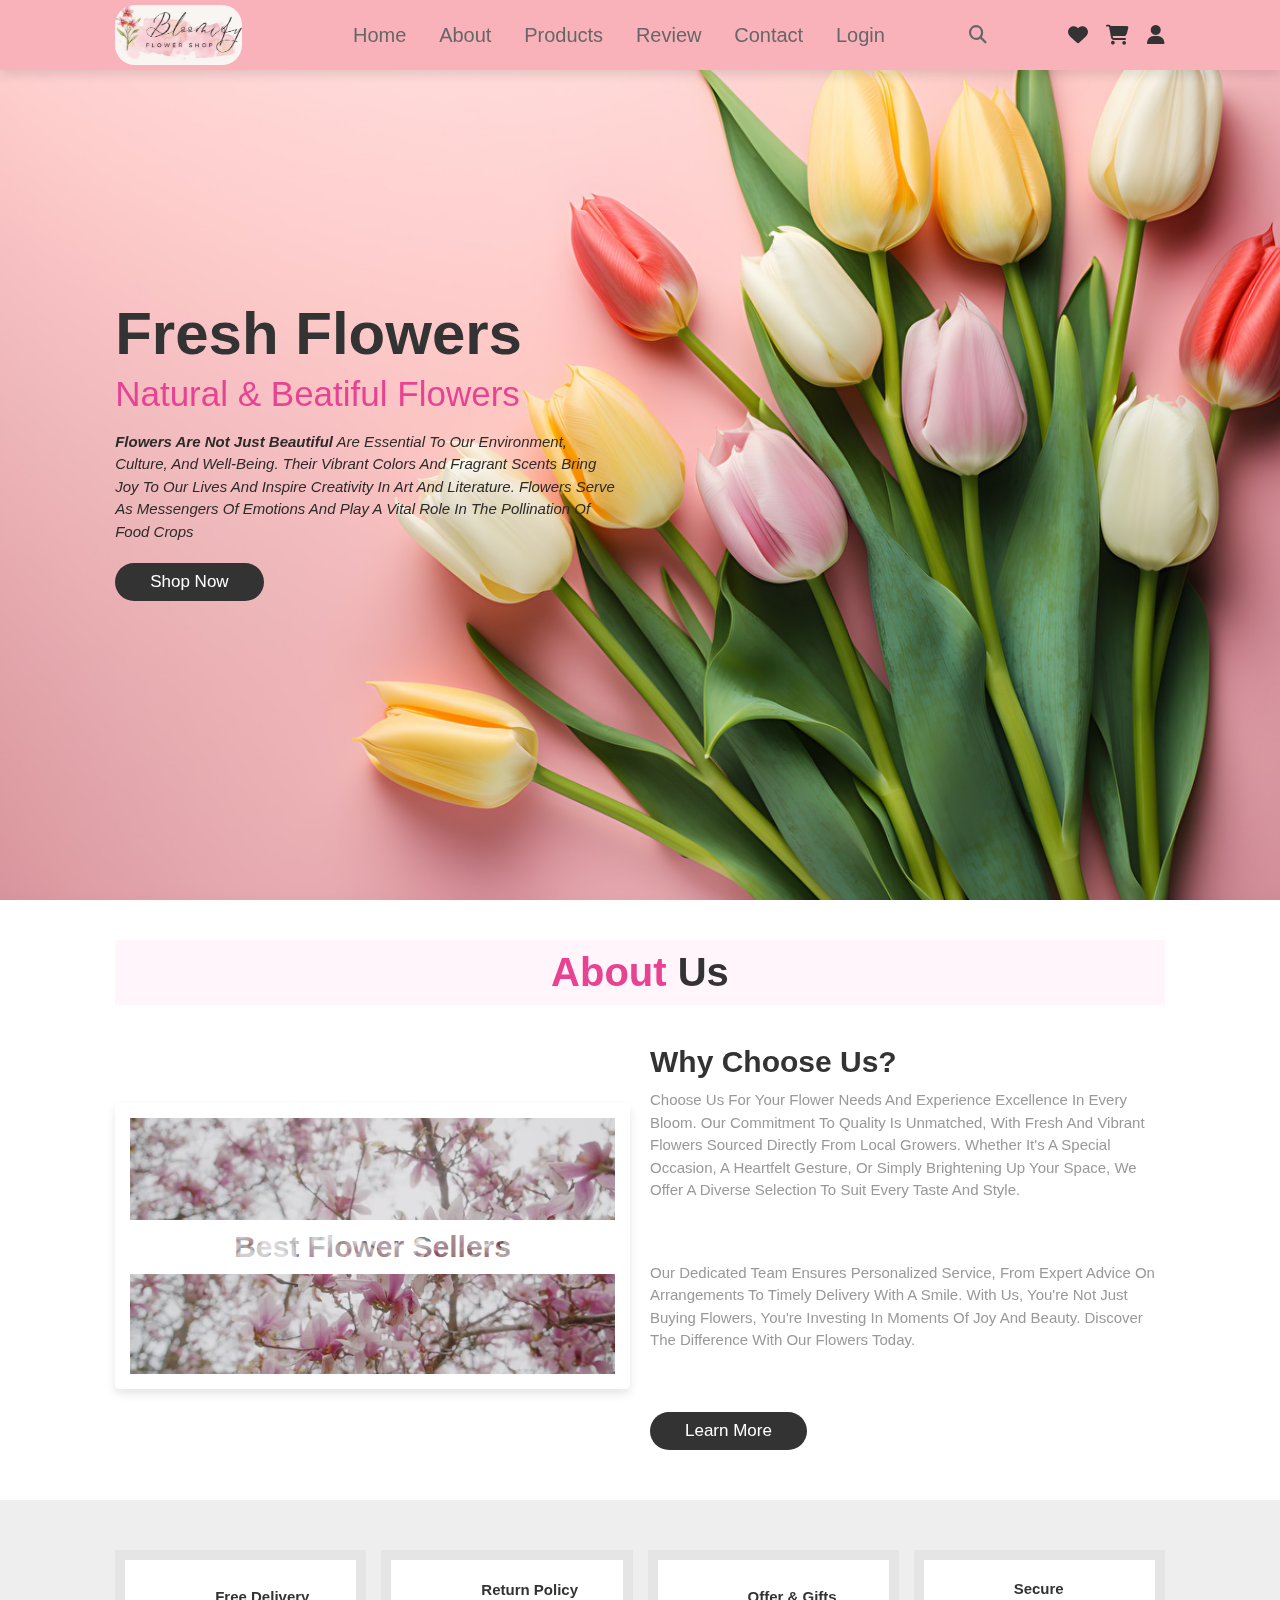
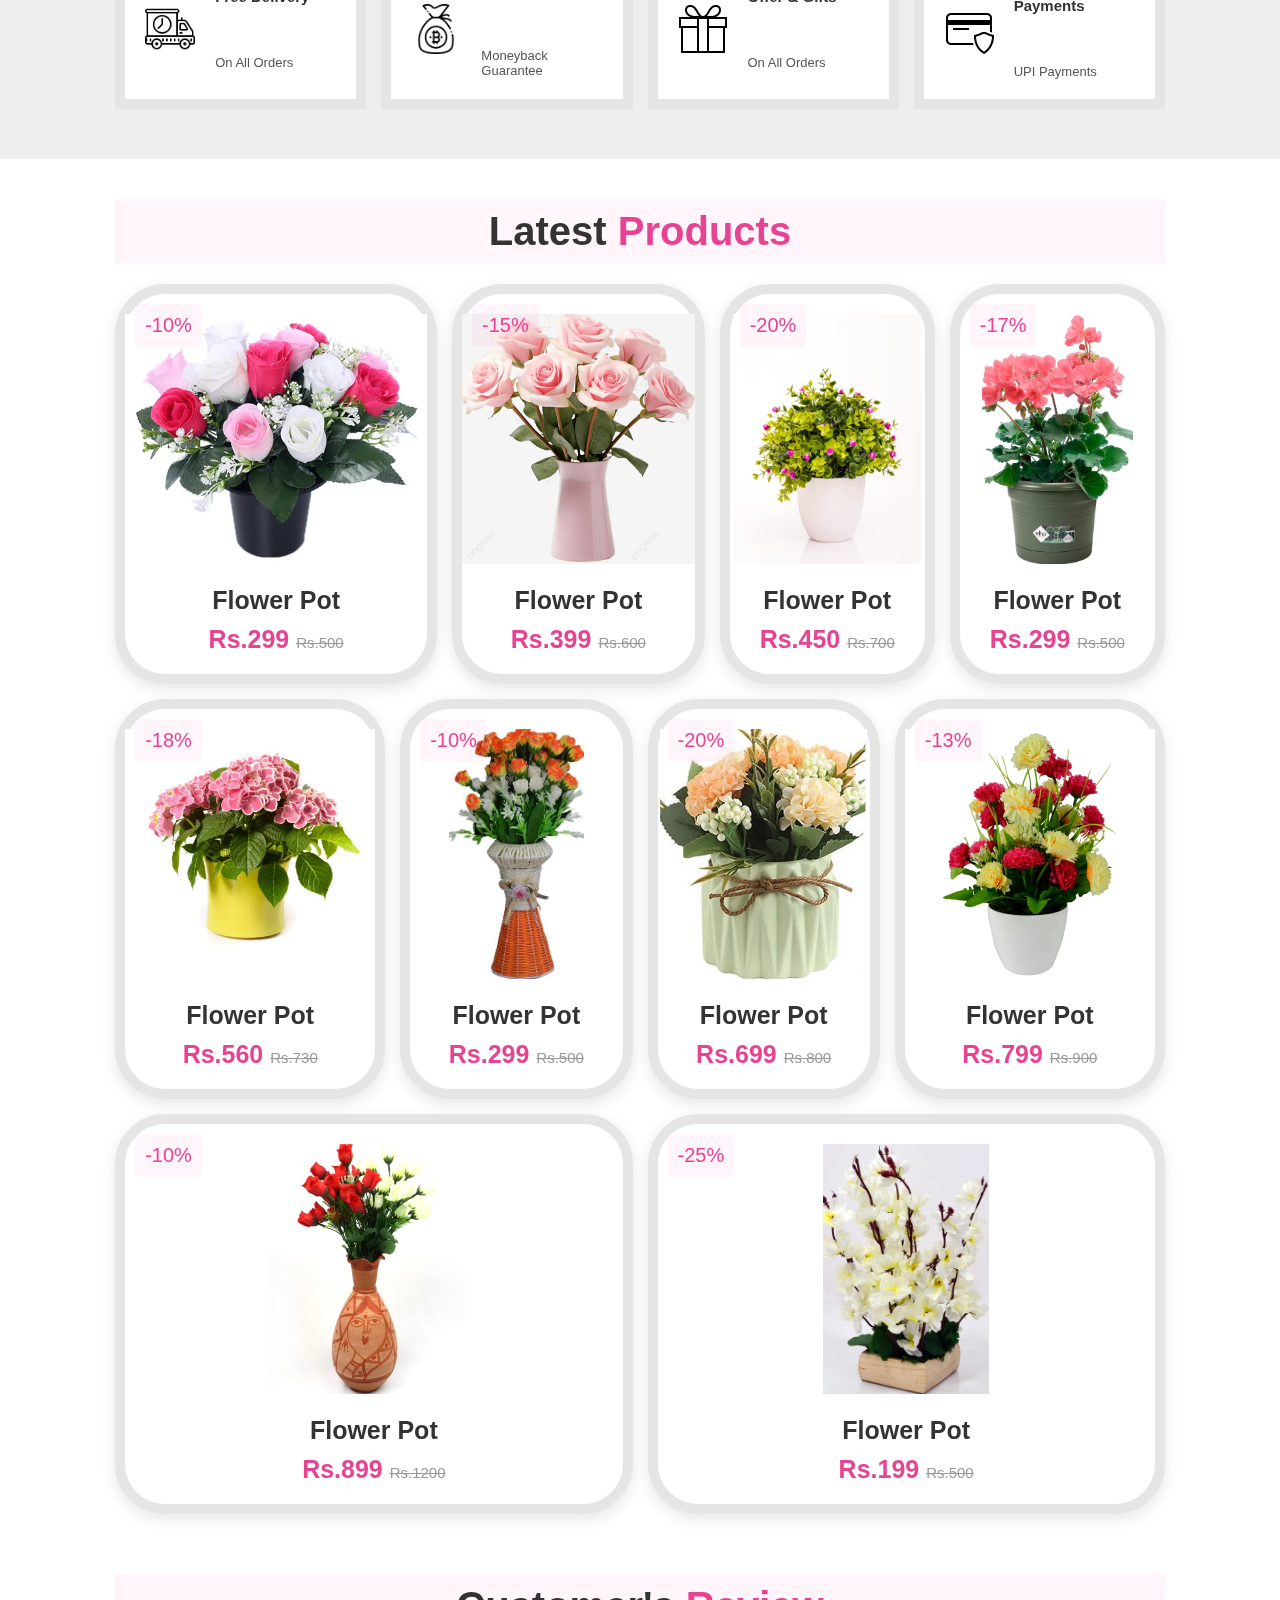
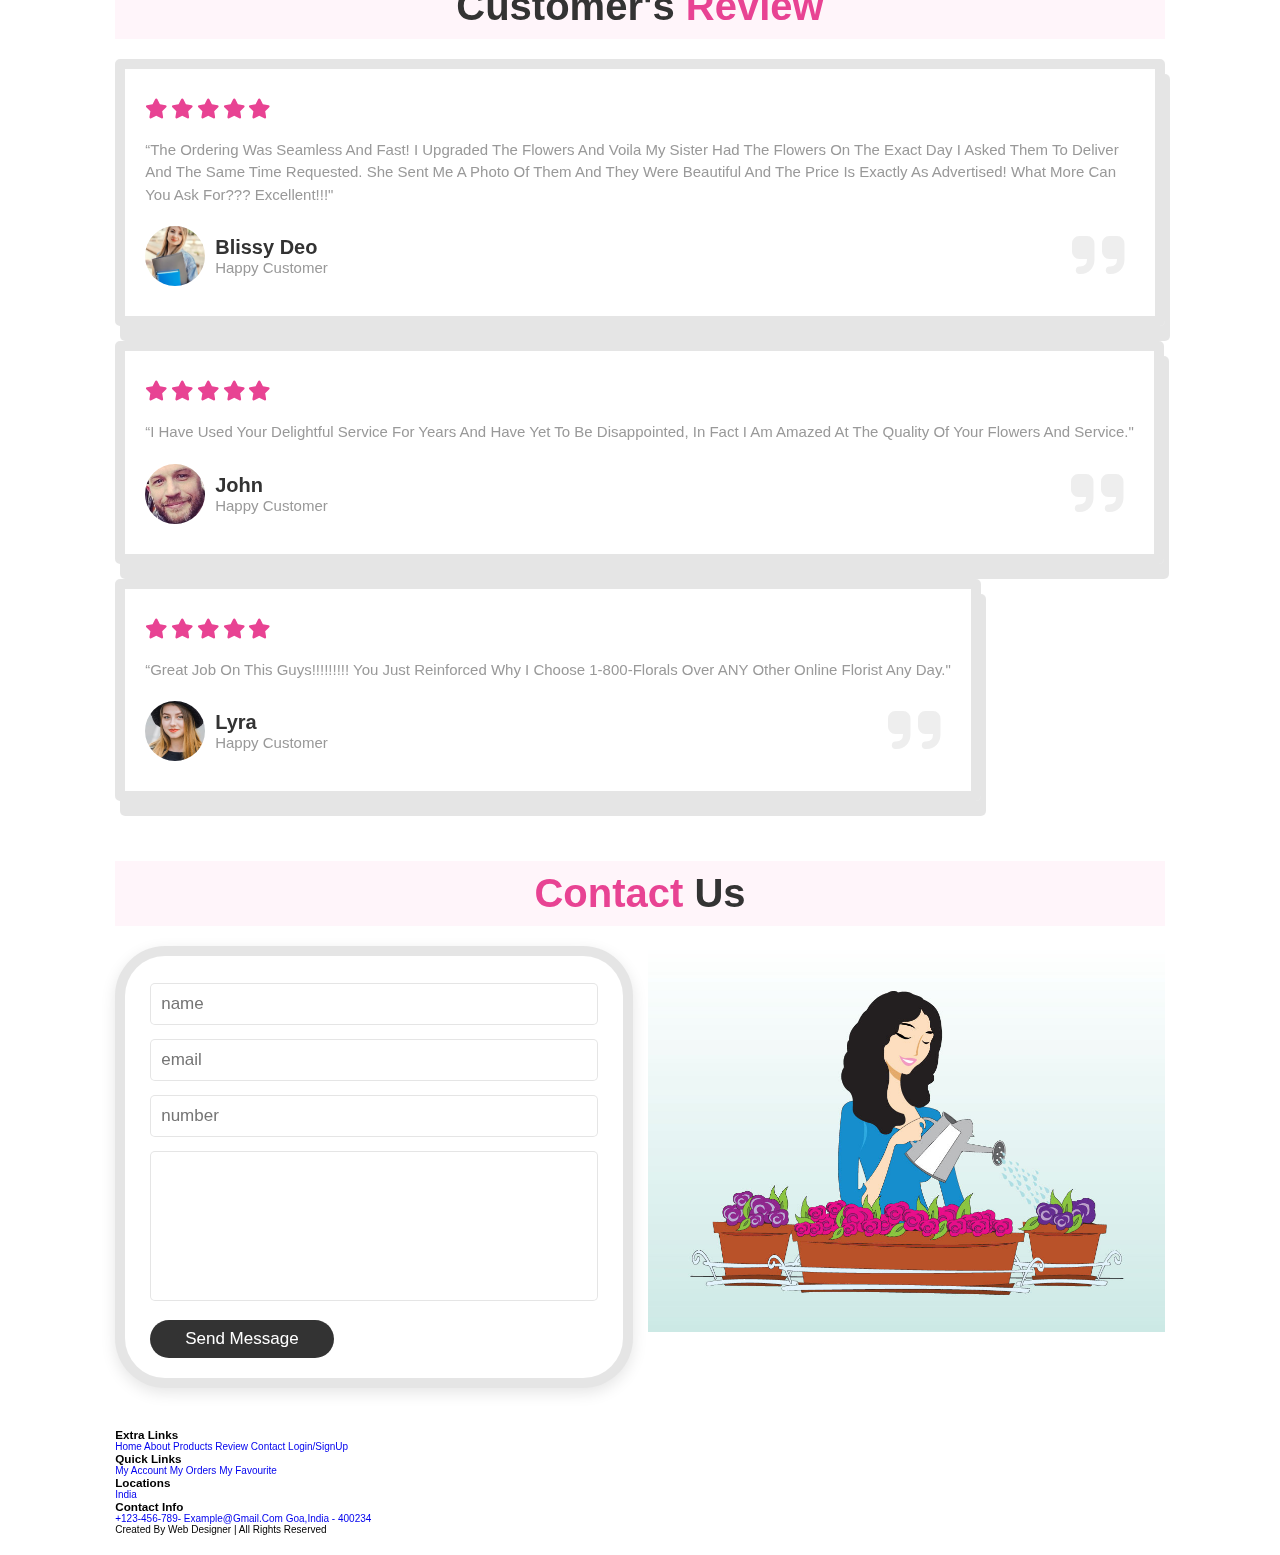
<file: index.html>
<!DOCTYPE html>
<html lang="en">
<head>
    <meta charset="UTF-8">
    <meta name="viewport" content="width=device-width, initial-scale=1.0">
    <title>Flower website</title>

    <!-- font awesome cdn link -->
    <link rel="stylesheet" href="https://cdnjs.cloudflare.com/ajax/libs/font-awesome/6.5.1/css/all.min.css">

    <!-- custom css file link -->
    <link rel="stylesheet" href="style.css">

</head>
<body>
    <!-- header section start -->
    <header>


        <input type="checkbox" name="" id="toggler">
    
        


        <!-- <a href="logo.jpg" class="logo"></a> -->
        <img src="logo.jpg" class="hello">

        <nav class="navbar">
            <a href="#home">home</a>
            <a href="#about">about</a>
            <a href="#products">products</a>
            <a href="#review">review</a>
            <a href="#contact">contact</a>
            <a href="login.html">Login</a>
        </nav>

        <div class="box1">
            <input type="text" placeholder="Search...">
            <a href="#">
                <i class="fas fa-search"></i>
            </a>
        </div>

        <div class="icons">
            <a href="#" class="fas fa-heart"></a>
            <a href="#" class="fas fa-shopping-cart"></a>
            <a href="#" class="fas fa-user"></a>
        </div>
    </header>



     <!-- header section end -->

     <!-- home section start -->
     <section class="home" id="">

        <div class="content">
            <h3>Fresh flowers</h3>
            <span>Natural & beatiful flowers</span>
            <p> <b><i>Flowers are not just beautiful</b> are essential to our environment, culture, and well-being. Their vibrant colors and fragrant scents bring joy to our lives and inspire creativity in art and literature. Flowers serve as messengers of emotions and play a vital role in the pollination of food crops</i></p>
            <a href="#" class="btn">Shop now</a>
        </div>

     </section>


     <!-- home section ends -->

     <!-- about section start -->
     <section class="about"  id="about">

        <h1 class="heading"> <span> about </span> us </h1>

        <div class="row">

            <div class="video-container">
                <video src="video.mp4" loop autoplay muted></video>
                <h3>Best flower sellers</h3>
            </div>

            <div class="content">
                <h3>Why choose us?</h3>
                <p>Choose us for your flower needs and experience excellence in every bloom. Our commitment to quality is unmatched, with fresh and vibrant flowers sourced directly from local growers. Whether it's a special occasion, a heartfelt gesture, or simply brightening up your space, we offer a diverse selection to suit every taste and style.</p>
                <p> Our dedicated team ensures personalized service, from expert advice on arrangements to timely delivery with a smile. With us, you're not just buying flowers, you're investing in moments of joy and beauty. Discover the difference with our flowers today.</p>
                <a href="#" class="btn">learn more</a>
            </div>



        </div>
     </section>



     <!-- about section ends -->

     <!-- icons section start -->

    <section class="icons-container">

        <div class="icons">
            <img src="icons8-delivery-64.png" alt="">
            <div class="info">
                <h3>Free delivery</h3>
                <span>on all orders</span>
            </div>

        </div>
        <div class="icons">
            <img src="icons8-coin-bag-58.png" alt="">
            <div class="info">
                <h3>return policy</h3>
                <span>moneyback guarantee</span>
            </div>
        </div>

        <div class="icons">
            <img src="icons8-gift-50.png" alt="">
            <div class="info">
                <h3>offer & gifts</h3>
                <span>on all orders</span>
            </div>
            </div>

            <div class="icons">
                <img src="icons8-secure-payment-50.png" alt="">
                <div class="info">
                    <h3>secure payments</h3>
                    <span>UPI payments</span>
                </div>
                </div>


    </section>
    


        <!-- icons section end -->

        <!-- products section start -->

        <section class="products" id="products">

            <h1 class="heading">latest <span>products</span></h1>

            <div class="box-container">

                <div class="box">
                <span class="discount">-10%</span>
                <div class="image">
                    <img src="flower_pot.webp" alt="">
                    <div class="icons">
                        <a href="#" class="fas fa-heart"></a>
                        <a href="#" class="cart-btn">add to cart</a>
                        <a href="#" class="fas fa-share"></a>
                    </div>

                </div>
                <div class="content">
                    <h3>flower pot</h3>
                   <div class="price"> Rs.299 <span>Rs.500</span></div>


                </div>
                </div>
                <div class="box">
                    <span class="discount">-15%</span>
                    <div class="image">
                        <img src="flower_pot2.webp" alt="">
                        <div class="icons">
                            <a href="#" class="fas fa-heart"></a>
                            <a href="#" class="cart-btn">add to cart</a>
                            <a href="#" class="fas fa-share"></a>
                        </div>
    
                    </div>
                    <div class="content">
                        <h3>flower pot</h3>
                       <div class="price"> Rs.399 <span>Rs.600</span></div>
    
    
                    </div>
                    </div>

                    <div class="box">
                        <span class="discount">-20%</span>
                        <div class="image">
                            <img src="flower_pot3.webp" alt="">
                            <div class="icons">
                                <a href="#" class="fas fa-heart"></a>
                                <a href="#" class="cart-btn">add to cart</a>
                                <a href="#" class="fas fa-share"></a>
                            </div>
        
                        </div>
                        <div class="content">
                            <h3>flower pot</h3>
                           <div class="price"> Rs.450 <span>Rs.700</span></div>
        
        
                        </div>
                        </div>

                        <div class="box">
                            <span class="discount">-17%</span>
                            <div class="image">
                                <img src="flower_pot4.jpg" alt="">
                                <div class="icons">
                                    <a href="#" class="fas fa-heart"></a>
                                    <a href="#" class="cart-btn">add to cart</a>
                                    <a href="#" class="fas fa-share"></a>
                                </div>
            
                            </div>
                            <div class="content">
                                <h3>flower pot</h3>
                               <div class="price"> Rs.299 <span>Rs.500</span></div>
            
            
                            </div>
                            </div>

                            <div class="box">
                                <span class="discount">-18%</span>
                                <div class="image">
                                    <img src="flower_pot5.webp" alt="">
                                    <div class="icons">
                                        <a href="#" class="fas fa-heart"></a>
                                        <a href="#" class="cart-btn">add to cart</a>
                                        <a href="#" class="fas fa-share"></a>
                                    </div>
                
                                </div>
                                <div class="content">
                                    <h3>flower pot</h3>
                                   <div class="price"> Rs.560 <span>Rs.730</span></div>
                
                
                                </div>
                                </div>

                                <div class="box">
                                    <span class="discount">-10%</span>
                                    <div class="image">
                                        <img src="flower_pot6.jpg" alt="">
                                        <div class="icons">
                                            <a href="#" class="fas fa-heart"></a>
                                            <a href="#" class="cart-btn">add to cart</a>
                                            <a href="#" class="fas fa-share"></a>
                                        </div>
                    
                                    </div>
                                    <div class="content">
                                        <h3>flower pot</h3>
                                       <div class="price"> Rs.299 <span>Rs.500</span></div>
                    
                    
                                    </div>
                                    </div>

                                    <div class="box">
                                        <span class="discount">-20%</span>
                                        <div class="image">
                                            <img src="flower_pot7.jpg" alt="">
                                            <div class="icons">
                                                <a href="#" class="fas fa-heart"></a>
                                                <a href="#" class="cart-btn">add to cart</a>
                                                <a href="#" class="fas fa-share"></a>
                                            </div>
                        
                                        </div>
                                        <div class="content">
                                            <h3>flower pot</h3>
                                           <div class="price"> Rs.699 <span>Rs.800</span></div>
                        
                        
                                        </div>
                                        </div>

                                        <div class="box">
                                            <span class="discount">-13%</span>
                                            <div class="image">
                                                <img src="flower_pot8.webp" alt="">
                                                <div class="icons">
                                                    <a href="#" class="fas fa-heart"></a>
                                                    <a href="#" class="cart-btn">add to cart</a>
                                                    <a href="#" class="fas fa-share"></a>
                                                </div>
                            
                                            </div>
                                            <div class="content">
                                                <h3>flower pot</h3>
                                               <div class="price"> Rs.799 <span>Rs.900</span></div>
                            
                            
                                            </div>
                                            </div>

                                            <div class="box">
                                                <span class="discount">-10%</span>
                                                <div class="image">
                                                    <img src="flower_pot91.webp" alt="">
                                                    <div class="icons">
                                                        <a href="#" class="fas fa-heart"></a>
                                                        <a href="#" class="cart-btn">add to cart</a>
                                                        <a href="#" class="fas fa-share"></a>
                                                    </div>
                                
                                                </div>
                                                <div class="content">
                                                    <h3>flower pot</h3>
                                                   <div class="price"> Rs.899 <span>Rs.1200</span></div>
                                
                                
                                                </div>
                                                </div>

                                                <div class="box">
                                                    <span class="discount">-25%</span>
                                                    <div class="image">
                                                        <img src="flower_pot10.jpg" alt="">
                                                        <div class="icons">
                                                            <a href="#" class="fas fa-heart"></a>
                                                            <a href="#" class="cart-btn">add to cart</a>
                                                            <a href="#" class="fas fa-share"></a>
                                                        </div>
                                    
                                                    </div>
                                                    <div class="content">
                                                        <h3>flower pot</h3>
                                                       <div class="price"> Rs.199 <span>Rs.500</span></div>
                                    
                                    
                                                    </div>
                                                    </div>




            </div>
        </section>

        <!-- products section ends -->

        <!-- review section starts -->
        <section class="review" id="review">
            <h1 class="heading"> Customer's <span>review</span></h1>
        
         
            <div class="box-container">

                <div class="box">
                    <div class="stars">
                        <i class="fas fa-star"></i>
                        <i class="fas fa-star"></i>
                        <i class="fas fa-star"></i>
                        <i class="fas fa-star"></i>
                        <i class="fas fa-star"></i>
                    </div>
                    <p>“The ordering was seamless and fast! I upgraded the flowers and voila my sister
                     had the flowers on the exact day I asked them to deliver and the same time requested.
                      She sent me a photo of them and they were beautiful and the price is exactly as advertised!
                       What more can you ask for??? Excellent!!!" </p>
                    <div class="user">
                        <img src="customer1.jpg" alt="">
                        <div class="user-info">
                            <h3>Blissy deo</h3>
                            <span>Happy customer</span>
                            </div>
                        </div>
                        <span class="fas fa-quote-right"></span>
                </div>

                        
                        <div class="box-container">

                            <div class="box">
                                <div class="stars">
                                    <i class="fas fa-star"></i>
                                    <i class="fas fa-star"></i>
                                    <i class="fas fa-star"></i>
                                    <i class="fas fa-star"></i>
                                    <i class="fas fa-star"></i>
                                </div>
                                <p> “I have used your delightful service for years and have yet to be
                                     disappointed, in fact I am amazed at the quality of your flowers 
                                     and service." </p>
                                <div class="user">
                                    <img src="customer2.avif" alt="">
                                    <div class="user-info">
                                        <h3>John</h3>
                                        <span>Happy customer</span>
            
                                    </div>
                                     </div>
                                     <span class="fas fa-quote-right"></span>
                        </div>
                       

                                    <div class="box-container">

                                        <div class="box">
                                            <div class="stars">
                                                <i class="fas fa-star"></i>
                                                <i class="fas fa-star"></i>
                                                <i class="fas fa-star"></i>
                                                <i class="fas fa-star"></i>
                                                <i class="fas fa-star"></i>
                                            </div>
                                            <p>“Great job on this guys!!!!!!!!! You just reinforced why I
                                                 choose 1-800-Florals over ANY other online florist any day." </p>
                                            <div class="user">
                                                <img src="customer3.jpg" alt="">
                                                <div class="user-info">
                                                    <h3>Lyra</h3>
                                                    <span>Happy customer</span>
                        
                                                </div>
                    </div>
                    <span class="fas fa-quote-right"></span>

                </div>
            </div>
        </section>




        <!-- review section ends -->

        <!-- contact section starts -->

        <section class="contact" id="contact">
            <h1 class="heading" > <span> contact </span> us </h1>
            <div class="row">
                <form action="">
                    <input type="text" placeholder="name" class="box">
                    <input type="email" placeholder="email" class="box">
                    <input type="number" placeholder="number" class="box">
                    <textarea name="" class="box" placeholder="message" id="" cols="30" rows="10">

                    </textarea>
                    <input type="submit" value="send message" class="btn">
                </form>

                <div class="image">
                    <img src="FreeVector-Woman-Watering-Plants.jpg" alt="">
                </div>
            </div>
        </section>

          <!-- contact section end-->

          <!-- footer section start -->

          <section class="footer">

            <div class="box-container">
                <div class="box">
                    <h3>Extra links</h3>
                    <a href="#">Home</a>
                    <a href="#">About</a>
                    <a href="#">Products</a>
                    <a href="#">Review</a>
                    <a href="#">Contact</a>
                    <a href="#">Login/SignUp</a>

                </div>
            </div>
            <div class="box">
                <h3>Quick links</h3>
                <a href="#">My account</a>
                <a href="#">My orders</a>
                <a href="#">My favourite</a>

            </div>

            <div class="box">
                <h3>Locations</h3>
                <a href="#">India</a>
                
               

            </div>

            <div class="box">
                <h3>Contact info</h3>
                <a href="#">+123-456-789-</a>
                <a href="#">example@gmail.com</a>
                <a href="#">Goa,India - 400234</a>
                <!-- <img src="icons8-bank-cards-48.png" alt=""> -->
                </div>
            </div>

            <div class="credit"> created by <span> web designer</span> | all rights reserved
             </div>
               

            


          </section>



          <!-- footer section ends -->


     

          


    
</body>
</html>
</file>
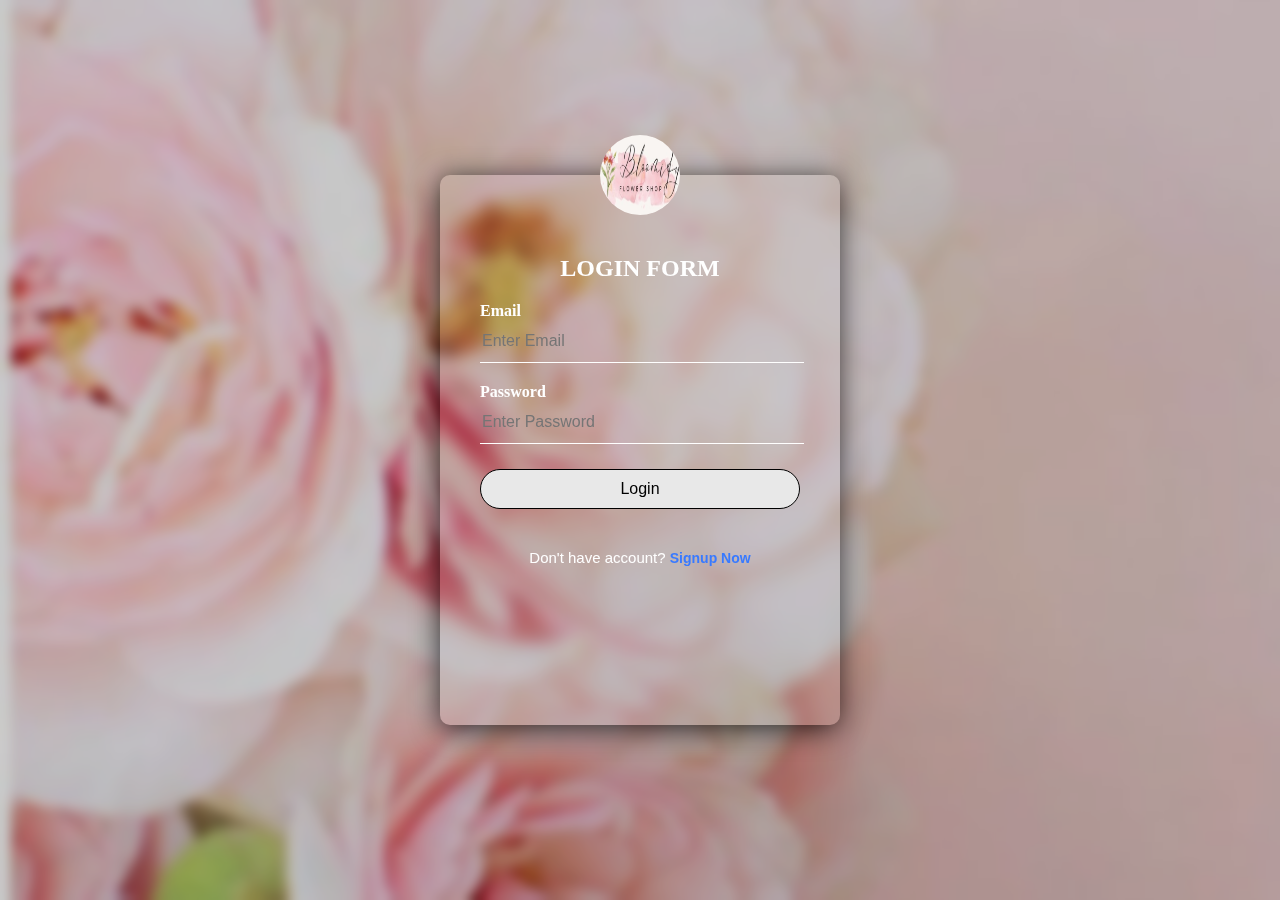
<file: login.html>
<!doctype html>
<html lang="en">
<head>
<meta charset="UTF-8">
<title>Log in</title>
<link rel="stylesheet" type="text/css" href="login_style.css" />
</head>
<body>
<div class="blur"></div>
<div class="formContent blur"> <img src="logo.jpg" class="avatarImg">
	<h2>Login Form</h2>
	<form>
	<label>Email</label>
	<input type="email" name="email" placeholder="Enter Email" required>
	<label>Password</label>
	<input type="password" name="password" placeholder="Enter Password" required>
	<input type="submit" name="submit" value="Login" href="#">
	<div class="remember">
<div class="login"></div>
<div class="signup"> Don't have account? <a href="Sign.html">Signup Now</a> </div>

</div>
</form>
</div>
</body>
</html>
</file>
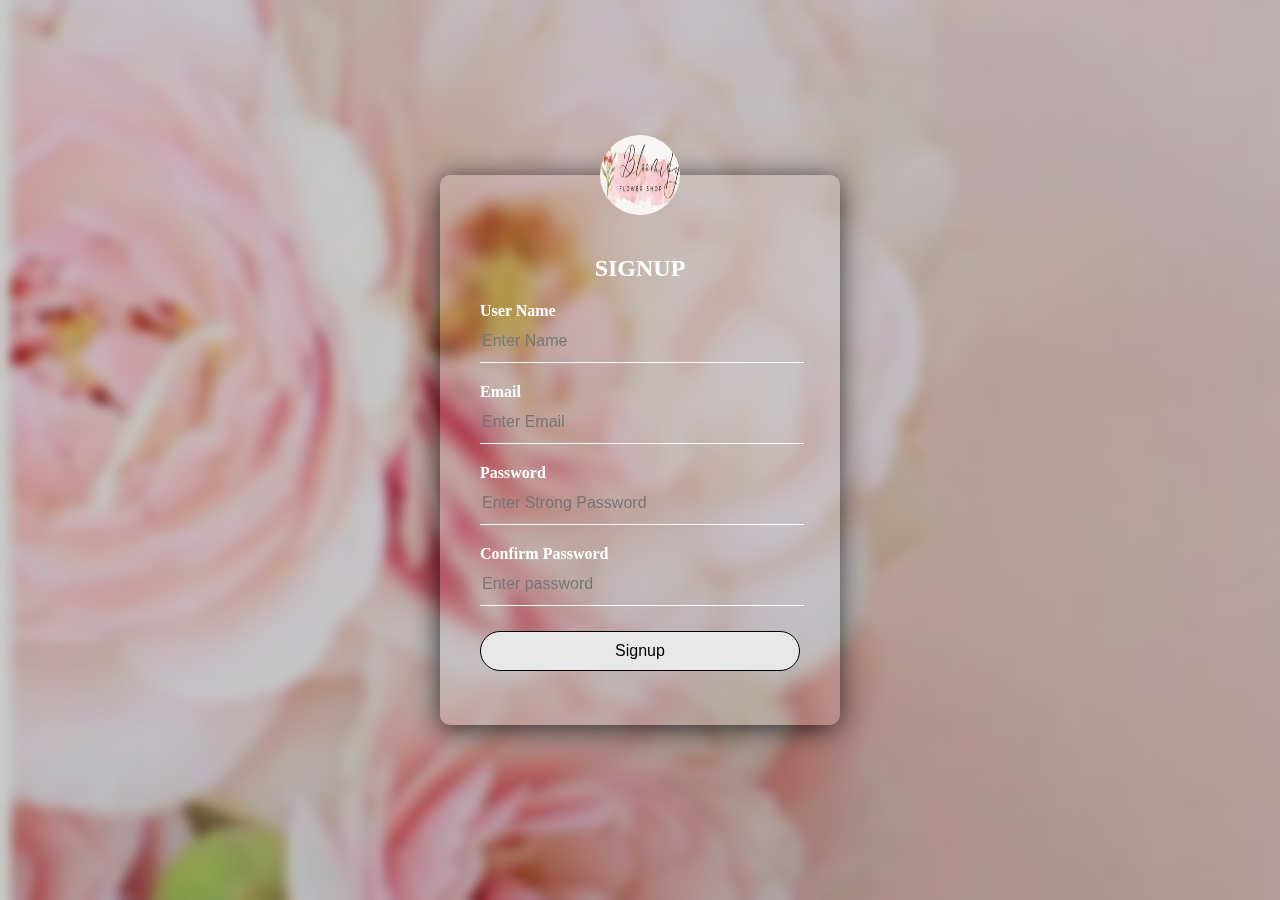
<file: Sign.html>
<!doctype html>
<html lang="en">
<head>
<meta charset="UTF-8">
<title>Log in</title>
<link rel="stylesheet" type="text/css" href="in.css" />
</head>
<body>
<div class="blur"></div>
<div class="formContent blur"> <img src="logo.jpg" class="avatarImg">
	<h2>Signup</h2>
	<form>
    <label>User Name</label>
	<input type="text" name="text" placeholder="Enter Name" required>
	<label>Email</label>
	<input type="email" name="email" placeholder="Enter Email" required>
	<label>Password</label>
	<input type="password" name="password" placeholder="Enter Strong Password" required>
    <label>Confirm Password</label>
	<input type="password" name="password" placeholder="Enter password" required>
	<input type="submit" name="submit" value="Signup" href="#">
	<div class="signup"><a href="index.html"></a> </div>
	<div class="remember">
<div class="Signup"></div>
</div>
</form>
</div>
</body>
</html>
</file>
<file: style.css>
:root{
    --pink:#e84393;
}



*{
    margin: 0; padding: 0;
    box-sizing: border-box;
    font-family: Verdana, Geneva, Tahoma, sans-serif;
    outline: none;border: none;
    text-decoration: none;
    text-transform: capitalize;
    transition: .2s linear;
}

/* body{
    height: 100vh;
    display: flex;
    justify-content: center;
    align-items: center;
    /* background: #e84393; */
*/

.box1{
    height: 30px;
    display: flex;
    cursor: pointer;
    padding: 10px 20px;
    background: #fff;
    border-radius: 30px;
    align-items: center;
    box-shadow: 0 10px 25px rgba(0, 0, 0, 0.3);

}

.box1:hover input{
    width: 300px;

}

.box1 input{
    width: 0;
    outline: none;
    border: none;
    font-weight: 500;
    transition: 0.8s;
    background: transparent;

}

.box1 a .fas{
    color:#696465;
    font-size: 18px;

}

html{
    font-size: 62.5%;
    scroll-behavior: smooth;
    scroll-padding-top: 6rem;
    overflow-x: hidden;
}

section{
    padding: 2rem 9%;
}

.heading{
    text-align: center;
    font-size: 4rem;
    color:#333;
    padding: 1rem;
    margin: 2rem 0;
    background: rgba(255, 51, 153,.05);
}

.heading span{
    color: var(--pink);
}

.btn{
    display: inline-block;
    margin-top: 1rem;
    border-radius: 5rem;
    background: #333;
    color: #fff;
    padding: .9rem 3.5rem;
    cursor: pointer;
    font-size: 1.7rem;
}

.btn:hover{
    background: var(--pink);
}

header{
    position: fixed;
    top: 0; left: 0; right: 0;
    background: #fff;
    padding: 0.5rem 9%;
    display: flex;
    align-items: center;
    justify-content: space-between;
    z-index: 1000;
    box-shadow: 0 .5rem 1rem rgba(0,0,0,.1);
    background: #f9b2ba;
}

/* header.logo{
    /* font-size: 3rem;
    color: #333;
    font-weight: bolder; */
    /* background: url(logo.jpg); */


/* } */ 

.hello{
    height: 6rem;
    margin-right: 3rem;
    display: inline-block;
    border-radius: 2rem;
    /* position: absolute;  
    width: 50px;
    height: 50px;
    border-radius: 30%;  */
    /* overflow: hidden;
    flex: 1 1 40rem;
    width: 100%; */
    /* top: calc(-80px/2);
    left: calc(-50% - 40px); */
} 



header .logo span{
    color: var(--pink);
}

header .navbar a{
    font-size: 2rem;
    padding: 0 1.5rem;
    color: #666;
    

}



header .navbar a:hover{
    color: var(--pink);
   
}





header .icons a{
    font-size: 2rem;
    color:#333;
    margin-left: 1.5rem;
}

header .icons a:hover{
    color: var(--pink);
}

header #toggler{
    display: none;
}

header .fa-bars{
    font-size: 3rem;
    color: #333;
    border-radius: .5rem;
    padding:.5rem 1.5rem;
    cursor: pointer;
    border: 1rem solid rgba(0,0,0,.3);
    display: none;
}

.home{
    display: flex;
    align-items: center;
    min-height: 100vh;
    background: url(Tulips.jpg) no-repeat;
    background-size: cover;
    background-position: center;
}

.home .content{
    max-width: 50rem;

}

.home .content h3{
    font-size: 6rem;
    color:#333;
}

.home .content span{
    font-size: 3.5rem;
    color:var(--pink);
    padding: 1rem 0;
    line-height: 1.5;
}

.home .content p{
    font-size: 1.5rem;
    color: #2d2a2a;
    padding: 1rem 0;
    line-height: 1.5;
}

.about .row{
    display: flex;
    align-items: center;
    gap:2rem;
    flex-wrap: wrap;
    padding: 2rem 0;
    padding-bottom: 3rem;

}
.about .row .video-container{
    flex:1 1 40rem;
    position: relative;

}

.about .row .video-container video{
    width: 100%;
    border:1.5rem solid #fff;
    border-radius: .5rem;
    box-shadow: 0 .5rem 1rem rgba(0,0,0,.1);
    height: 100%;
    object-fit: cover;

}

.about .row .video-container h3{
    position: absolute;
    top: 50%; transform: translateY(-50%);
    font-size: 3rem;
    background: #fff;
    width: 100%;
    padding: 1rem 2rem;
    text-align: center;
    mix-blend-mode: screen;
}

.about .row .content{
    flex: 1 1 40rem;
}
.about .row .content h3{
    font-size: 3rem;
    color: #333;

}

.about .row .content p{
    font-size: 1.5rem;
    color: #999;
    padding: 5rem 0;
    padding-top: 1rem;
    line-height: 1.5;
    
}

.icons-container{
    background: #eee;
    display:flex;
    flex-wrap: wrap;
    gap:1.5rem;
    padding-top: 5rem;
    padding-bottom: 5rem;
}

.icons-container .icons{
    background: #fff;
    border: 1rem solid rgba(0,0,0,.1) ;
    padding: 2rem;
    display: flex;
    align-items: center;
    flex: 1 1 25rem;;
}

.icons-container .icons img{
    height: 5rem;
    margin-right: 2rem;

}

.icons-container .icons h3{
    color: #333;
    padding-bottom: 5rem;
    font-size: 1.5rem;
}

.icons-container .icons span{
    color: #555;
    font-size: 1.3rem;
}

.products .box-container{
    display: flex;
    flex-wrap: wrap;
    gap:1.5rem;


}

.products .box-container .box{
    flex:1 1 0rem;
    box-shadow:  0 .5rem 1.5rem rgba(0,0,0,.1);
    border-radius: 5rem;
    border: 1rem solid rgba(0,0,0,.1);
    position: relative;

}

.products .box-container .box .discount{
    position: absolute;
    top: 1rem; left: 1rem;
    padding: 1rem 1rem;
    font-size: 2rem;
    color: var(--pink);
    background: rgba(255, 51, 153,.05);
    z-index: 1;
    border-radius: .5rem;

}
 
.products .box-container .box .image{
    position: relative;
    text-align: center;
    padding-top: 2rem;
    overflow: hidden;
}

.products .box-container .box .image img{
    height: 25rem;

}

.products .box-container .box:hover .image img{
    transform: scale(1.1);
}
    
.products .box-container .box .image .icons{
    position: absolute;
    bottom: -7rem; left: 0; right: 0;
    display: flex;
}

.products .box-container .box:hover .image .icons{
    bottom: 0;
}


.products .box-container .box .image .icons a{
    height: 5rem;
    line-height: 5rem;
    font-size: 2rem;
    width: 50%;
    background: var(--pink);
    color: #fff;
}

.products .box-container .box .image .icons .cart-btn{
    border-left:  0.5rem solid #fff7;
    border-right: 0.5rem solid #fff7;
    width: 100%;
}

.products .box-container .box .image .icons a:hover{
    background: #333;

}

.products .box-container .box .content{
    padding: 2rem;
    text-align: center;

}

.products .box-container .box .content h3{
    font-size: 2.5rem;
    color: #333;
}

.products .box-container .box .content .price{
    font-size: 2.5rem;
    color: var(--pink);
    font-weight: bolder;
    padding-top: 1rem;
}

.products .box-container .box .content .price span{
    font-size: 1.5rem;
    color: #999;
    font-weight: lighter;
    text-decoration: line-through;
    
}

.review .box-container{
    display: flex;
    flex-wrap: wrap;
    gap: 1.5rem;
}

.review .box-container .box{
    flex: 1 1 30 rem;
    box-shadow: 0.5rem 1.5rem rgba(0,0,0,.1);
    border-radius: .5rem;
    padding: 3rem 2rem;
    position: relative;
    border: 1rem solid rgba(0,0,0,.1);
}

.review .box-container .box .fa-quote-right{
    position: absolute;
    bottom: 3rem; right: 3rem;
    font-size: 6rem;
    color: #eee;
}

.review .box-container .box .stars i{
    color: var(--pink);
    font-size: 2rem;

}

.review .box-container .box p{
    color: #999;
    font-size: 1.5rem;
    line-height: 1.5;
    padding-top: 2rem;
    
}

.review .box-container .box .user{
    display: flex;
    align-items: center;
    padding-top: 2rem;

}

.review .box-container .box .user img{
    height: 6rem;
    width: 6rem;
    border-radius: 50%;
    object-fit: cover;
    margin-right: 1rem;
}

.review .box-container .box .user h3{
    font-size: 2rem;
    color: #333;
}

.review .box-container .box .user span{
    font-size: 1.5rem;
    color: #999;
}

.contact .row{
    display: flex;
    flex-wrap: wrap-reverse;
    gap: 1.5rem;
}

.contact .row form{
    flex: 1 1 40rem;
    padding: 2rem 2.5rem;
    box-shadow: 0 .5rem 1.5rem rgba(0,0,0,.1);
    border: 1rem solid rgba(0,0,0,.1);
    background: #fff;
    border-radius: 5rem;
}

.contact .row .image{
    flex: 1 1 40rem;
}

.contact .row .image img{
    width: 100%;
}

.contact .row form .box{
    padding: 1rem;
    font-size: 1.7rem;
    color: #333;
    text-transform: none;
    border: 0.1rem solid rgba(0,0,0,.1);
    border-radius: .5rem;
    margin: .7rem 0;
    width: 100%;
}

.contact .row form .box:focus{
    border-color: var(--pink);
}

.contact .row form textarea{
    height: 15rem;
    resize: none;

}








/* media queries */
@media (max-width:991px){

    html{
        font-size: 55%;
        
    }
    header{
        padding: 2rem;
    }
    section{
        padding:2rem ;
    }
    .home{
        background-position: left;
    }

}


@media (max-width:768px){

    header .fa-bars{
        display: block;
    }

    header .navbar{
        position: absolute;
        top: 100%; left: 0; right: 0;
        background: #eee;
        border-top: 1rem solid rgba(0,0,0,.1);
        clip-path: polygon(0 0, 100% 0,100% 0,0 0);
    }

    header #toggler:checked ~ .navbar{
        clip-path: polygon(0 0, 100% 0,100% 100%,0% 100%);
    }


header .navbar a{
    margin: 1.5rem;
    padding: 1.5rem;
    background: #fff;
    border: 1rem solid rgba(0,0,0,.1);
    display: block;

   }
   .home .content h3{
    font-size: 5rem;
   }

   .home .content span{
    font-size: 2.5rem;
   }
   .icons-container .icons h3{
    font-size: 2rem;
   }
   .icons-container .icons span{
    font-size: 1.7rem;
   }


}

@media (max-width:450px){

    html{
        font-size: 50%;
        
    }

    .heading{
        font-size: 3rem;
    }
    

}
</file>
<file: login_style.css>
body {
	margin: 0;
	padding: 0;
	font-family: "Muli Regular";
}
body:before {
	content: '';
	position: fixed;
	width: 100vw;
	height: 100vh;
	background-image: url("login_photo.jpg");
	background-position: center center;
	background-repeat: no-repeat;
	background-attachment: fixed;
	background-size: cover;
	font-family: "Muli Regular";
}
.blur {
	background: rgb(0 0 0 / 20%);
	backdrop-filter: blur(6px);
	height: 100vh;
	width: 100%;
}
.formContent {
	position: absolute;
	top: 50%;
	left: 50%;
	transform: translate(-50%, -50%);
	width: 400px;
	height: 550px;
	padding: 80px 40px;
	box-sizing: border-box;
	background: rgb(255 255 255 / 11%);
	box-shadow: -1px 4px 28px 0px rgba(0,0,0,0.75);
	border-radius: 10px;
}
.avatarImg {
	position: absolute;
	width: 80px;
	height: 80px;
	border-radius: 50%;
	overflow: hidden;
	top: calc(-80px/2);
	left: calc(50% - 40px);
}
.formContent h2 {
	margin: 0;
	padding: 0 0 20px;
	color: #fff;
	text-align: center;
	text-transform: uppercase;
	font-family: "Muli Bold";
}
.formContent label {
	margin: 0;
	padding: 0;
	font-weight: bold;
	color: #fff;
}
.formContent input {
	width: 100%;
	margin-bottom: 20px;
}
.formContent input[type="text"], .formContent input[type="password"], .formContent input[type="email"] {
	border: none;
	border-bottom: 1px solid #fff;
	background: transparent;
	outline: none;
	height: 40px;
	color: #fff;
	font-size: 16px;
}
.formContent input[type="submit"] {
	color: #000;
	font-size: 16px;
	background: #e8e8e8;
	cursor: pointer;
	border-radius: 25px;
	border: 1px solid #000;
	outline: none;
	margin-top: 5px;
	padding: 10px 10px 10px 10px;
}
.formContent input[type="submit"]:hover {
	color: #fff;
	background:pink;
}
.formContent a {
	color: #fff;
	font-size: 14px;
	font-weight: bold;
	text-decoration: none;
}
input[type="checkbox"] {
	width: 6%;
}
.remember span {
	color: #fff;
	font-family: 'Muli Regular', "Hoefler Text", "Liberation Serif", Times, "Times New Roman", "serif"
}
.remember span a {
	color: #fff;
	font-family: 'Muli Regular', "Hoefler Text", "Liberation Serif", Times, "Times New Roman", "serif"
}
.login {
	color: #fff;
	text-align: center;
	margin: 20px 0;
	font-family: 'Muli Regular', sans-serif;
}
.links {
	display: flex;
	cursor: pointer;
	color: white;
	margin: 0 0 20px 0;
}

i span {
	margin-left: 8px;
	font-weight: 500;
	letter-spacing: 1px;
	font-size: 16px;
	font-family: 'Muli Regular', sans-serif;
}
.signup {
	font-size: 15px;
	color: white;
	font-family: 'Muli Regular', sans-serif;
	text-align: center;
}
.signup a {
	color: #387aff;
	text-decoration: none;
}
</file>
<file: in.css>
body {
	margin: 0;
	padding: 0;
	font-family: "Muli Regular";
}
body:before {
	content: '';
	position: fixed;
	width: 100vw;
	height: 100vh;
	background-image: url("login_photo.jpg");
	background-position: center center;
	background-repeat: no-repeat;
	background-attachment: fixed;
	background-size: cover;
	font-family: "Muli Regular";
}
.blur {
	background: rgb(0 0 0 / 20%);
	backdrop-filter: blur(6px);
	height: 100vh;
	width: 100%;
}
.formContent {
	position: absolute;
	top: 50%;
	left: 50%;
	transform: translate(-50%, -50%);
	width: 400px;
	height: 550px;
	padding: 80px 40px;
	box-sizing: border-box;
	background: rgb(255 255 255 / 11%);
	box-shadow: -1px 4px 28px 0px rgba(0,0,0,0.75);
	border-radius: 10px;
}
.avatarImg {
	position: absolute;
	width: 80px;
	height: 80px;
	border-radius: 50%;
	overflow: hidden;
	top: calc(-80px/2);
	left: calc(50% - 40px);
}
.formContent h2 {
	margin: 0;
	padding: 0 0 20px;
	color: #fff;
	text-align: center;
	text-transform: uppercase;
	font-family: "Muli Bold";
}
.formContent label {
	margin: 0;
	padding: 0;
	font-weight: bold;
	color: #fff;
}
.formContent input {
	width: 100%;
	margin-bottom: 20px;
}
.formContent input[type="text"], .formContent input[type="password"], .formContent input[type="email"] {
	border: none;
	border-bottom: 1px solid #fff;
	background: transparent;
	outline: none;
	height: 40px;
	color: #fff;
	font-size: 16px;
}
.formContent input[type="submit"] {
	color: #000;
	font-size: 16px;
	background: #e8e8e8;
	cursor: pointer;
	border-radius: 25px;
	border: 1px solid #000;
	outline: none;
	margin-top: 5px;
	padding: 10px 10px 10px 10px;
}
.formContent input[type="submit"]:hover {
	color: #fff;
	background:pink;
}
.formContent a {
	color: #fff;
	font-size: 14px;
	font-weight: bold;
	text-decoration: none;
}
input[type="checkbox"] {
	width: 6%;
}
.remember span {
	color: #fff;
	font-family: 'Muli Regular', "Hoefler Text", "Liberation Serif", Times, "Times New Roman", "serif"
}
.remember span a {
	color: #fff;
	font-family: 'Muli Regular', "Hoefler Text", "Liberation Serif", Times, "Times New Roman", "serif"
}
.signup {
	color: #fff;
	text-align: center;
	margin: 20px 0;
	font-family: 'Muli Regular', sans-serif;
}
.links {
	display: flex;
	cursor: pointer;
	color: white;
	margin: 0 0 20px 0;
}

i span {
	margin-left: 8px;
	font-weight: 500;
	letter-spacing: 1px;
	font-size: 16px;
	font-family: 'Muli Regular', sans-serif;
}
.signup {
	font-size: 15px;
	color: white;
	font-family: 'Muli Regular', sans-serif;
	text-align: right;
}
.signup a {
	color: #387aff;
	text-decoration: none;
}
</file>
